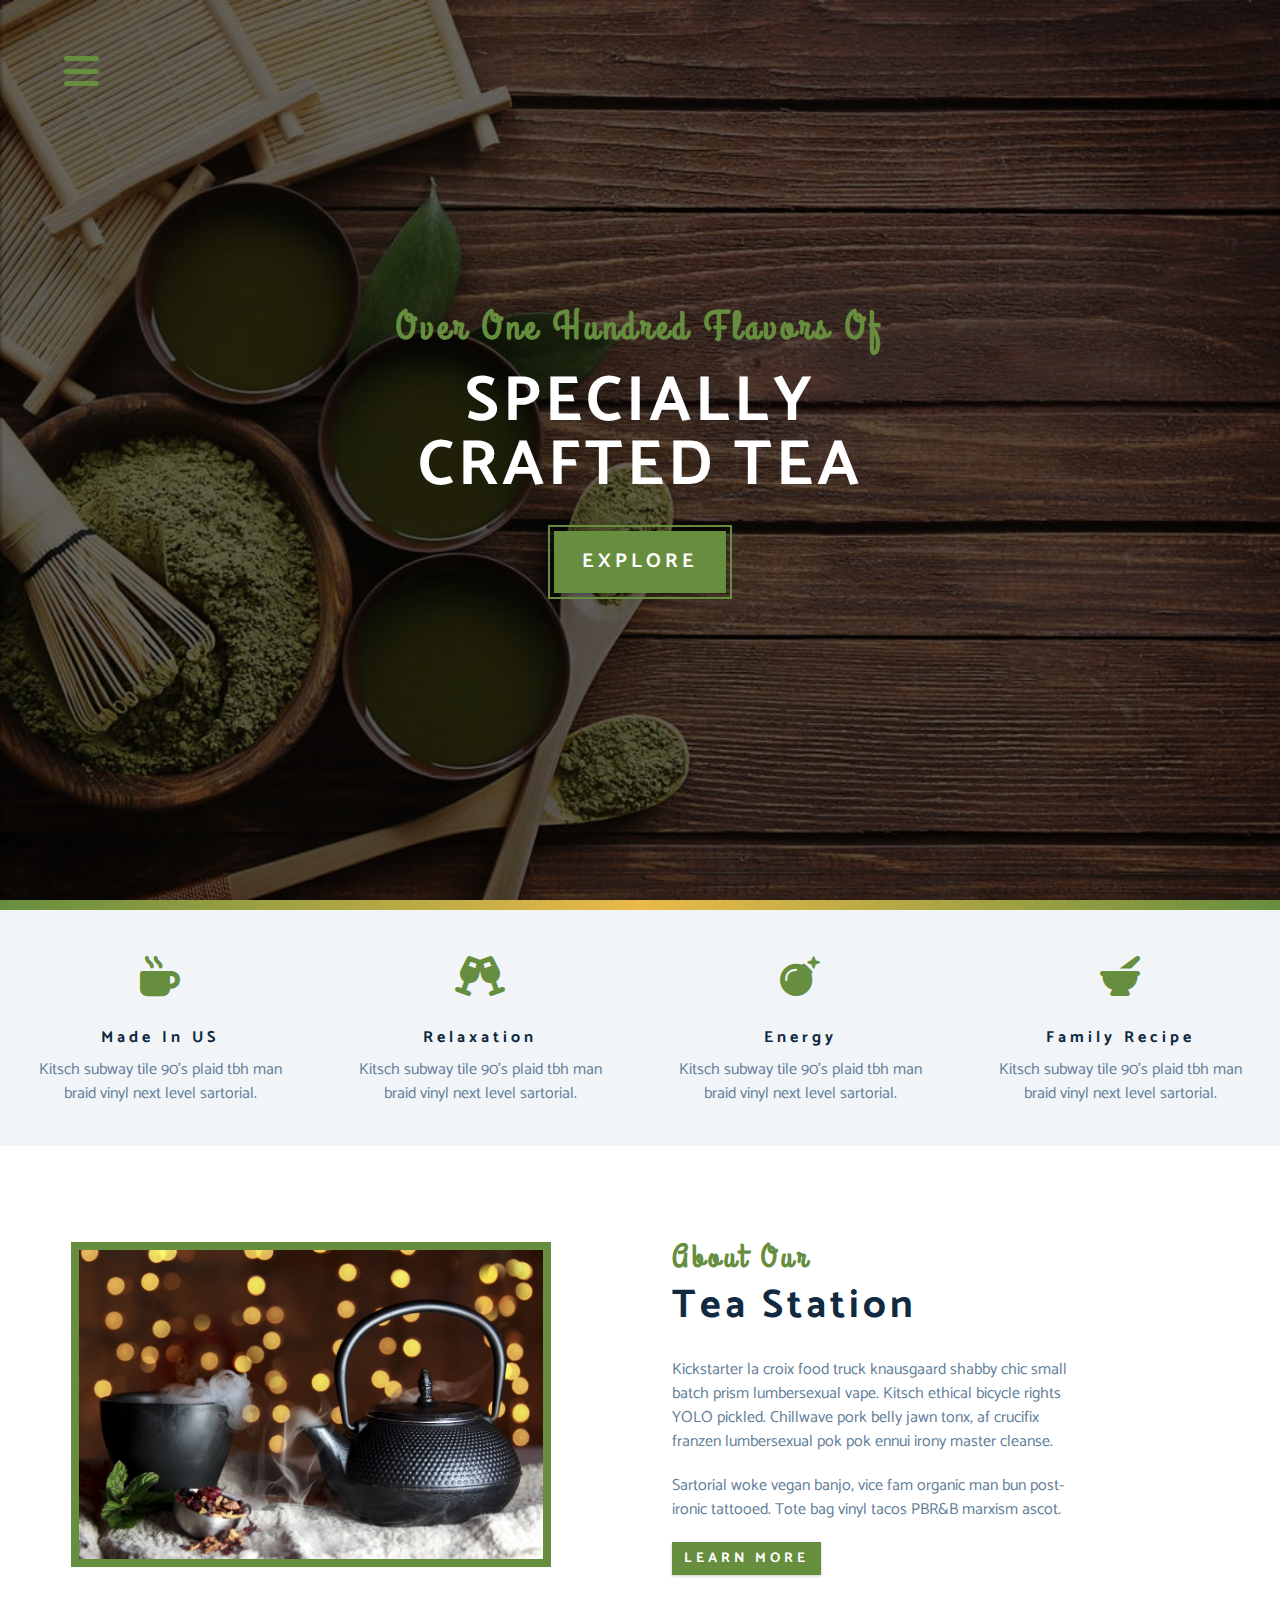
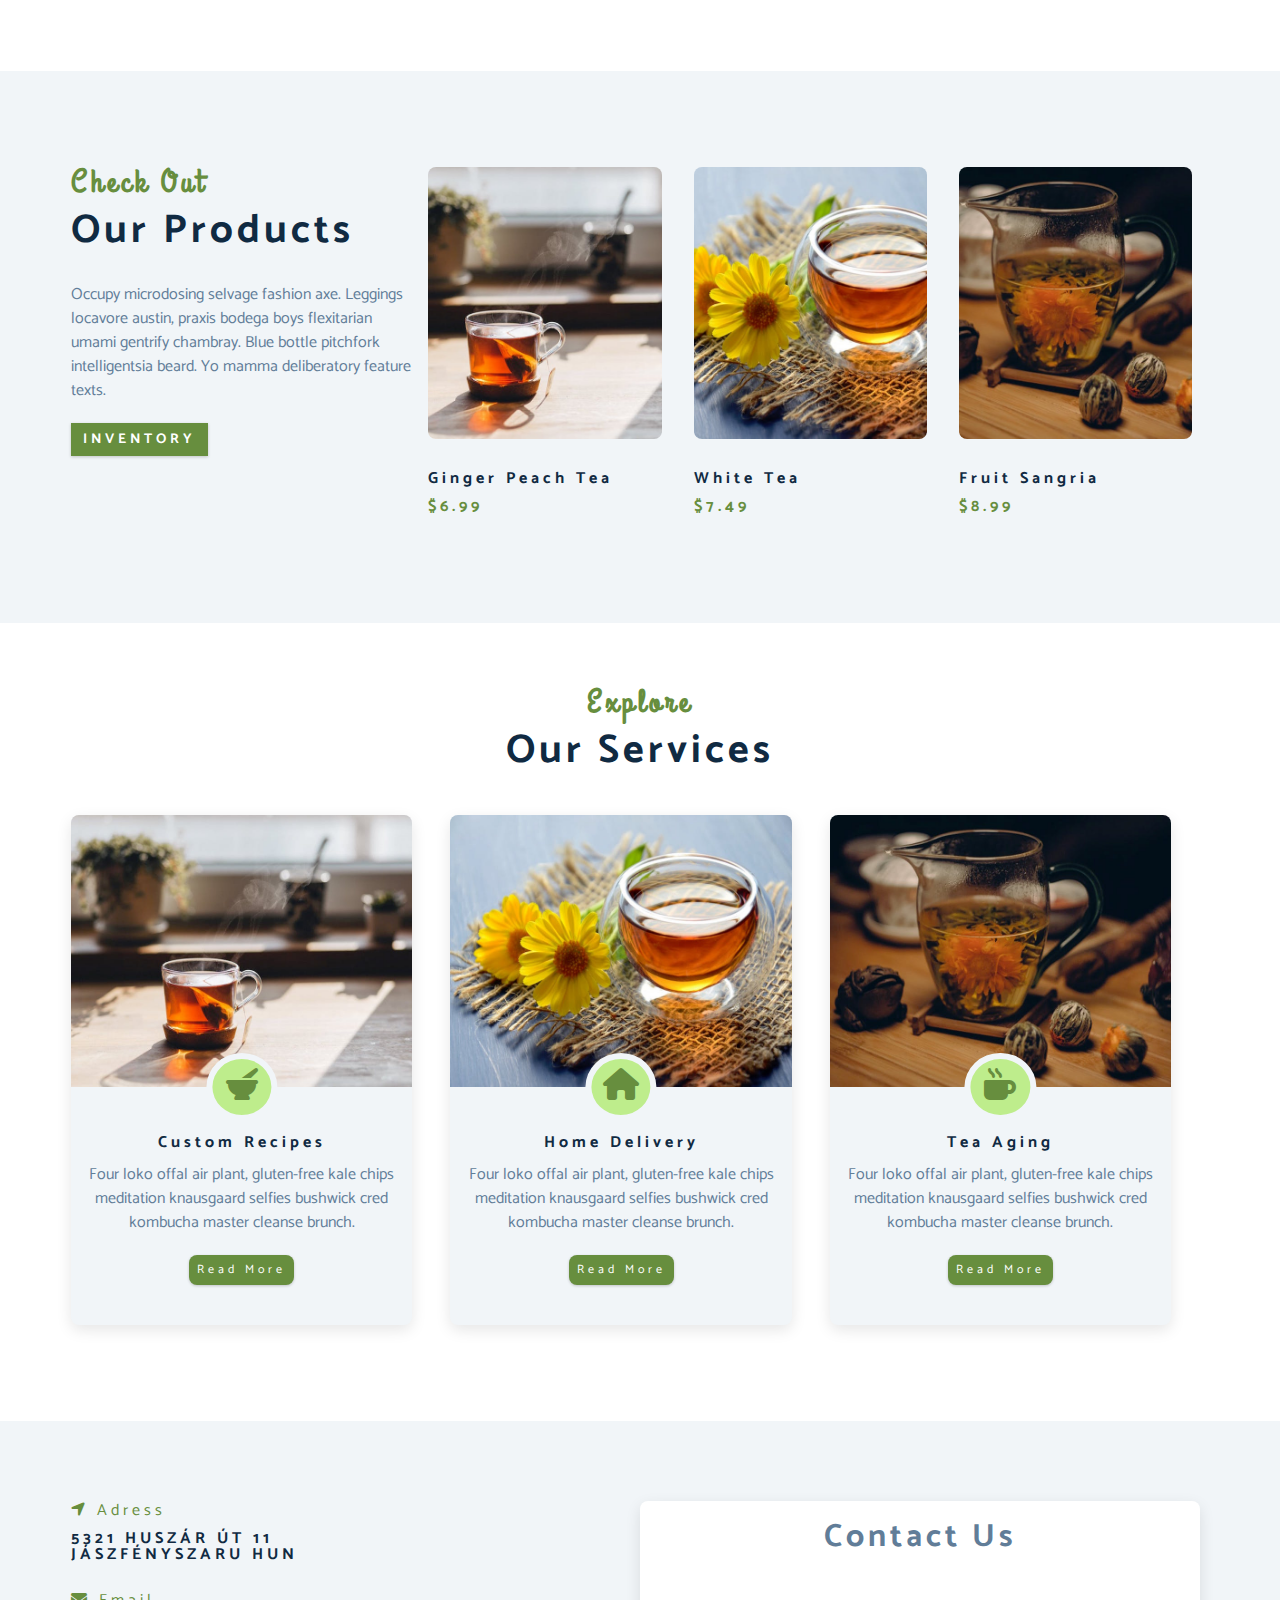
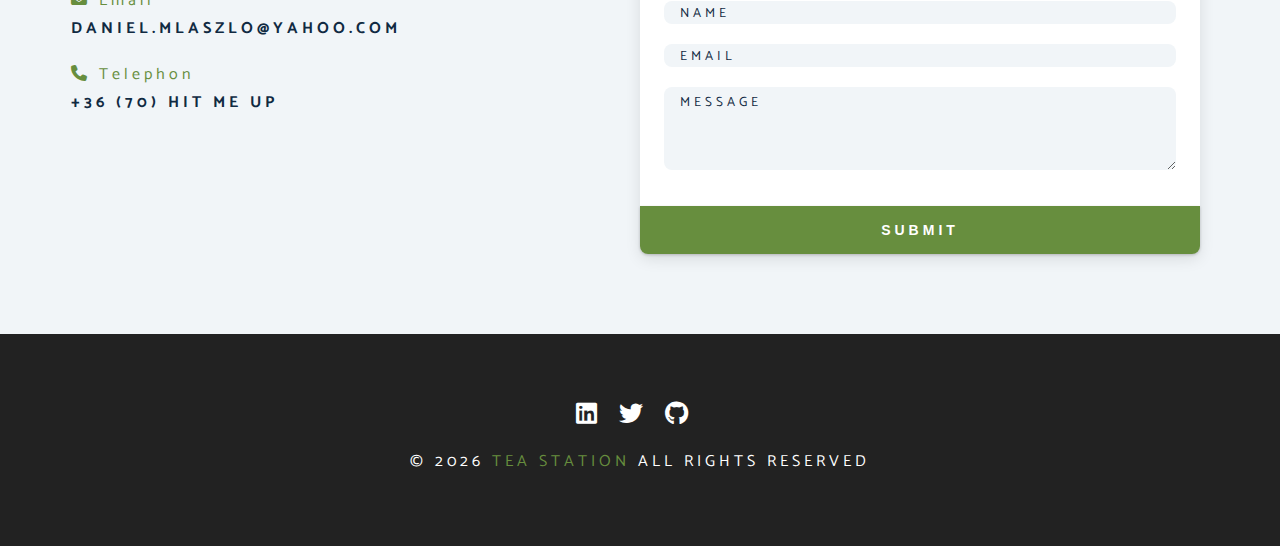
<file: index.html>
<!DOCTYPE html>
<html lang="en">
  <head>
    <meta charset="UTF-8" />
    <meta http-equiv="X-UA-Compatible" content="IE=edge" />
    <meta name="viewport" content="width=device-width, initial-scale=1.0" />
    <title>Tea Station || Home</title>
    <!-- Font Awesome -->
    <link rel="stylesheet" href="./icons/css/all.min.css" />
    <!-- Custom CSS -->
    <link rel="stylesheet" href="./css/style.css" />
  </head>
  <body>
    <!-- NAVBAR -->
    <!-- Nav button -->
    <span class="nav-btn" id="nav-btn">
        <i class="fas fa-bars"></i>
    </span>

    <!-- NAVBAR CONTENT -->
    <nav class="navbar" id="navbar">
        <div class="navbar-header">
            <span class="nav-close" id="nav-close">
                <i class="fas fa-times"></i>
            </span>
        </div>
        <ul class="nav-items">
            <li><a href="index.html" class="nav-link">home</a></li>
            <li><a href="skills.html" class="nav-link">skills</a></li>
            <li><a href="about.html" class="nav-link">about</a></li>
            <li><a href="products.html" class="nav-link">products</a></li>
        </ul>
    </nav>
    <!-- END NAVBAR -->

    <!-- HEADER -->
    <header class="header">
      <div class="banner">
        <h2>over one hundred flavors of</h2>
        <h1>specially <br />crafted tea</h1>
        <a href="skills.html" class="btn banner-btn">explore</a>
      </div>
    </header>
    <!-- END OF HEADER -->

    <!-- Content divider -->
    <div class="content-divider"></div>
    <!-- End of content divider -->

    <!-- Skills -->
    <section class="skills clearfix">
      <!-- Single skill 1 -->
      <article class="skill">
        <span class="skill-icon">
          <i class="fas fa-mug-hot"></i>
        </span>
        <h4 class="skill-title">made in US</h4>
        <p class="skill-text">
          Kitsch subway tile 90's plaid tbh man braid vinyl next level
          sartorial.
        </p>
      </article>
      <!-- End of single skill -->

      <!-- Single skill 2 -->
      <article class="skill">
        <span class="skill-icon">
          <i class="fas fa-glass-cheers"></i>
        </span>
        <h4 class="skill-title">relaxation</h4>
        <p class="skill-text">
            Kitsch subway tile 90's plaid tbh man braid vinyl next level
            sartorial.
        </p>
      </article>
      <!-- End of single skill -->

      <!-- Single skill 3 -->
      <article class="skill">
        <span class="skill-icon">
          <i class="fas fa-bomb"></i>
        </span>
        <h4 class="skill-title">energy</h4>
        <p class="skill-text">
            Kitsch subway tile 90's plaid tbh man braid vinyl next level
            sartorial.
        </p>
      </article>
      <!-- End of single skill -->

      <!-- Single skill 4 -->
      <article class="skill">
        <span class="skill-icon">
          <i class="fas fa-mortar-pestle"></i>
        </span>
        <h4 class="skill-title">family recipe</h4>
        <p class="skill-text">
            Kitsch subway tile 90's plaid tbh man braid vinyl next level
            sartorial.
        </p>
      </article>
      <!-- End of single skill -->
    </section>
    <!-- End of skills -->

    <!-- About section -->
    <section>
      <div class="section-center clearfix">
        <!-- About img -->
        <article class="about-img">
          <div class="about-picture-container">
            <img
              src="./images/about-bcg.jpeg"
              alt="tea kettle"
              class="about-picture"
            />
          </div>
        </article>

        <!-- About info -->
        <article class="about-info">
          <!-- Section title -->
          <div class="section-title">
            <h3>about our</h3>
            <h2>tea station</h2>
          </div>
          <!-- End of section title -->
          <p class="about-text">
            Kickstarter la croix food truck knausgaard shabby chic small batch
            prism lumbersexual vape. Kitsch ethical bicycle rights YOLO pickled.
            Chillwave pork belly jawn tonx, af crucifix franzen lumbersexual pok
            pok ennui irony master cleanse.
          </p>
          <p class="about-text">
            Sartorial woke vegan banjo, vice fam organic man bun post-ironic
            tattooed. Tote bag vinyl tacos PBR&B marxism ascot.
          </p>
          <a href="about.html" class="btn">learn more</a>
        </article>
      </div>
    </section>
    <!-- End of about section -->

    <!-- Products -->
    <section class="products">
      <div class="section-center clearfix">
        <!-- Products info -->
        <article class="products-info">
          <!-- Section title -->
          <div class="section-title">
            <h3>check out</h3>
            <h2>our products</h2>
          </div>
          <!-- End of section title -->
          <p class="product-text">
            Occupy microdosing selvage fashion axe. Leggings locavore austin,
            praxis bodega boys flexitarian umami gentrify chambray. Blue bottle
            pitchfork intelligentsia beard. Yo mamma deliberatory feature texts.
          </p>
          <a href="products.html" class="btn">inventory</a>
        </article>
        <!-- Inventory -->
        <article class="products-inventory clearfix">
          <!-- Single product -->
          <div class="product">
            <img
              src="./images/product-1.jpeg"
              alt="single product"
              class="product-img"
            />
            <h4 class="product-title">ginger peach tea</h4>
            <h4 class="product-price">$6.99</h4>
          </div>
          <!-- End of single product -->
          <!-- Single product -->
          <div class="product">
            <img
              src="./images/product-2.jpeg"
              alt="single product"
              class="product-img"
            />
            <h4 class="product-title">white tea</h4>
            <h4 class="product-price">$7.49</h4>
          </div>
          <!-- End of single product -->
          <!-- Single product -->
          <div class="product">
            <img
              src="./images/product-3.jpeg"
              alt="single product"
              class="product-img"
            />
            <h4 class="product-title">fruit sangria</h4>
            <h4 class="product-price">$8.99</h4>
          </div>
          <!-- End of single product -->
        </article>
      </div>
    </section>
    <!-- End of products -->

    <!-- Services -->
    <section class="services">
      <!-- Section title -->
      <div class="section-title services-title">
        <h3>explore</h3>
        <h2>our services</h2>
      </div>
      <!-- End of section title -->
      <div class="section-center clearfix">
        <!-- Single card 1 -->
        <article class="service-card">
          <!-- Img container -->
          <div class="service-img-container">
            <!-- Img -->
            <img
              src="./images//product-1.jpeg"
              alt="single service"
              class="service-img"
            />
            <!-- Icon -->
            <span class="service-icon">
              <i class="fas fa-mortar-pestle fa-fw"></i>
            </span>
          </div>
          <!-- Service info -->
          <div class="service-info">
            <h4>custom recipes</h4>
            <p>
              Four loko offal air
              plant, gluten-free kale chips meditation knausgaard selfies
              bushwick cred kombucha master cleanse brunch.
            </p>
            <a href="products.html" class="btn service-btn">read more</a>
          </div>
        </article>
        <!-- End of single card -->

        <!-- Single card 2 -->
        <article class="service-card">
          <!-- Img container -->
          <div class="service-img-container">
            <!-- Img -->
            <img
              src="./images//product-2.jpeg"
              alt="single service"
              class="service-img"
            />
            <!-- Icon -->
            <span class="service-icon">
              <i class="fas fa-home fa-fw"></i>
            </span>
          </div>
          <!-- Service info -->
          <div class="service-info">
            <h4>home delivery</h4>
            <p>
              Four loko offal air
              plant, gluten-free kale chips meditation knausgaard selfies
              bushwick cred kombucha master cleanse brunch.
            </p>
            <a href="products.html" class="btn service-btn">read more</a>
          </div>
        </article>
        <!-- End of single card -->

        <!-- Single card 3 -->
        <article class="service-card">
          <!-- Img container -->
          <div class="service-img-container">
            <!-- Img -->
            <img
              src="./images//product-3.jpeg"
              alt="single service"
              class="service-img"
            />
            <!-- Icon -->
            <span class="service-icon">
              <i class="fas fa-mug-hot fa-fw"></i>
            </span>
          </div>
          <!-- Service info -->
          <div class="service-info">
            <h4>tea aging</h4>
            <p>
              Four loko offal air
              plant, gluten-free kale chips meditation knausgaard selfies
              bushwick cred kombucha master cleanse brunch.
            </p>
            <a href="products.html" class="btn service-btn">read more</a>
          </div>
        </article>
        <!-- End of single card -->
      </div>
    </section>
    <!-- End of services -->

    <!-- Contact section -->
    <section class="contact">
        <div class="section-center clearfix">
            <!-- contact info -->
            <article class="contact-info">

                <!-- Contact item -->
                <div class="contact-item">
                    <h4 class="contact-title">
                        <span class="contact-icon">
                            <i class="fas fa-location-arrow"></i>
                        </span>
                        adress
                    </h4>
                    <h4 class="contact-text">5321 huszár út 11 <br>Jászfényszaru HUN</h4>
                </div>
                <!-- End of contact item -->

                <!-- Contact item -->
                <div class="contact-item">
                    <h4 class="contact-title">
                        <span class="contact-icon">
                            <i class="fas fa-envelope"></i>
                        </span>
                        email
                    </h4>
                    <h4 class="contact-text">daniel.mlaszlo@yahoo.com</h4>
                </div>
                <!-- End of contact item -->

                <!-- Contact item -->
                <div class="contact-item">
                    <h4 class="contact-title">
                        <span class="contact-icon">
                            <i class="fas fa-phone"></i>
                        </span>
                        telephon
                    </h4>
                    <h4 class="contact-text">+36 (70) HIT ME UP</h4>
                </div>
                <!-- End of contact item -->

            </article>

            <!-- Contact form -->
            <article class="contact-form">
                <h3>contact us</h3>
                <form action="https://formspree.io/f/mgebrlel" method="POST"> 
                    <div class="form-group">
                        <!-- Inputs -->
                        <input type="text" name="name" placeholder="name" class="form-control">
                        <input type="email" name="email" placeholder="email" class="form-control">
                        <textarea name="message" placeholder="message" class="form-control" rows="5"></textarea>
                    </div>
                    <button type="submit" class="btn submit-btn">submit</button>
                </form>
            </article>
        </div>
    </section>
    <!-- End of contact section -->

    <!-- Footer section -->
    <footer class="footer">
        <div class="section-center">
            <div class="social-icons">
                <!-- Social icon -->
                <a href="https://www.linkedin.com/in/l%C3%A1szl%C3%B3-d%C3%A1niel-a39a956b/" target="_blank" class="social-icon">
                    <i class="fab fa-linkedin"></i>
                </a>
                <!-- End of social icon -->

                <!-- Social icon -->
                <a href="https://twitter.com/dn1el_lszl0" target="_blank" class="social-icon">
                    <i class="fab fa-twitter"></i>
                </a>
                <!-- End of social icon -->

                <!-- Social icon -->
                <a href="https://github.com/dnlmlszl" target="_blank" class="social-icon">
                    <i class="fab fa-github"></i>
                </a>
                <!-- End of social icon -->
            </div>
            <h4 class="footer-text">
                &copy; <span id="date"></span> <span class="company">tea station</span> all rights reserved
            </h4>
        </div>
    </footer>
    
    <!-- Javascript -->
    <script src="./js/main.js"></script>
  </body>
</html>
</file>
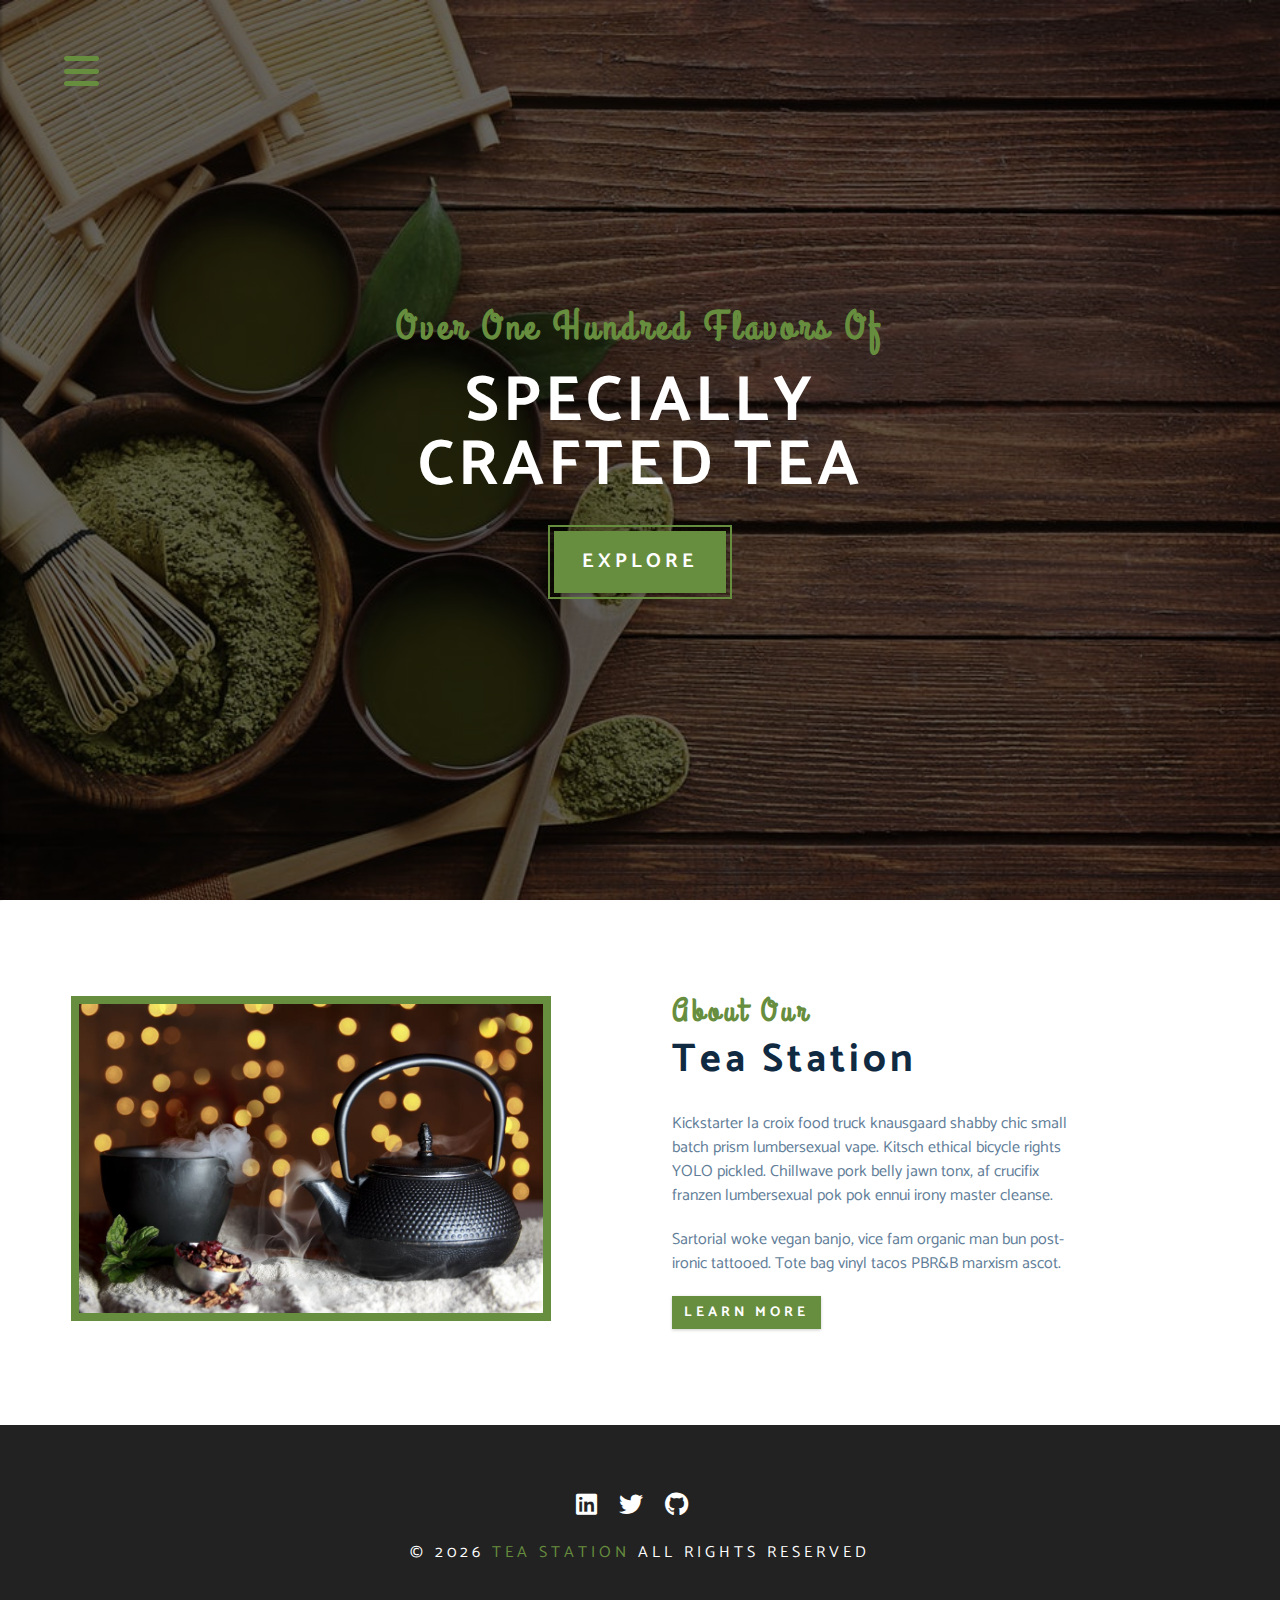
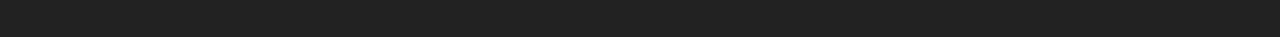
<file: about.html>
<!DOCTYPE html>
<html lang="en">
  <head>
    <meta charset="UTF-8" />
    <meta http-equiv="X-UA-Compatible" content="IE=edge" />
    <meta name="viewport" content="width=device-width, initial-scale=1.0" />
    <title>Tea Station || About</title>
    <!-- Font Awesome -->
    <link rel="stylesheet" href="./icons/css/all.min.css" />
    <!-- Custom CSS -->
    <link rel="stylesheet" href="./css/style.css" />
  </head>
  <body>
    <!-- NAVBAR -->
    <!-- Nav button -->
    <span class="nav-btn" id="nav-btn">
      <i class="fas fa-bars"></i>
    </span>

    <!-- NAVBAR CONTENT -->
    <nav class="navbar" id="navbar">
      <div class="navbar-header">
        <span class="nav-close" id="nav-close">
          <i class="fas fa-times"></i>
        </span>
      </div>
      <ul class="nav-items">
        <li><a href="index.html" class="nav-link">home</a></li>
        <li><a href="skills.html" class="nav-link">skills</a></li>
        <li><a href="about.html" class="nav-link">about</a></li>
        <li><a href="products.html" class="nav-link">products</a></li>
      </ul>
    </nav>
    <!-- END NAVBAR -->

    <!-- HEADER -->
    <header class="header">
      <div class="banner">
        <h2>over one hundred flavors of</h2>
        <h1>specially <br />crafted tea</h1>
        <a href="skills.html" class="btn banner-btn">explore</a>
      </div>
    </header>
    <!-- END OF HEADER -->

    <!-- About section -->
    <section>
      <div class="section-center clearfix">
        <!-- About img -->
        <article class="about-img">
          <div class="about-picture-container">
            <img
              src="./images/about-bcg.jpeg"
              alt="tea kettle"
              class="about-picture"
            />
          </div>
        </article>

        <!-- About info -->
        <article class="about-info">
          <!-- Section title -->
          <div class="section-title">
            <h3>about our</h3>
            <h2>tea station</h2>
          </div>
          <!-- End of section title -->
          <p class="about-text">
            Kickstarter la croix food truck knausgaard shabby chic small batch
            prism lumbersexual vape. Kitsch ethical bicycle rights YOLO pickled.
            Chillwave pork belly jawn tonx, af crucifix franzen lumbersexual pok
            pok ennui irony master cleanse.
          </p>
          <p class="about-text">
            Sartorial woke vegan banjo, vice fam organic man bun post-ironic
            tattooed. Tote bag vinyl tacos PBR&B marxism ascot.
          </p>
          <a href="about.html" class="btn">learn more</a>
        </article>
      </div>
    </section>
    <!-- End of about section -->

    <!-- Footer section -->
    <footer class="footer">
      <div class="section-center">
        <div class="social-icons">
          <!-- Social icon -->
          <a
            href="https://www.linkedin.com/in/l%C3%A1szl%C3%B3-d%C3%A1niel-a39a956b/"
            target="_blank"
            class="social-icon"
          >
            <i class="fab fa-linkedin"></i>
          </a>
          <!-- End of social icon -->

          <!-- Social icon -->
          <a
            href="https://twitter.com/dn1el_lszl0"
            target="_blank"
            class="social-icon"
          >
            <i class="fab fa-twitter"></i>
          </a>
          <!-- End of social icon -->

          <!-- Social icon -->
          <a
            href="https://github.com/dnlmlszl"
            target="_blank"
            class="social-icon"
          >
            <i class="fab fa-github"></i>
          </a>
          <!-- End of social icon -->
        </div>
        <h4 class="footer-text">
          &copy; <span id="date"></span>
          <span class="company">tea station</span> all rights reserved
        </h4>
      </div>
    </footer>

    <!-- Javascript -->
    <script src="./js/main.js"></script>
  </body>
</html>
</file>
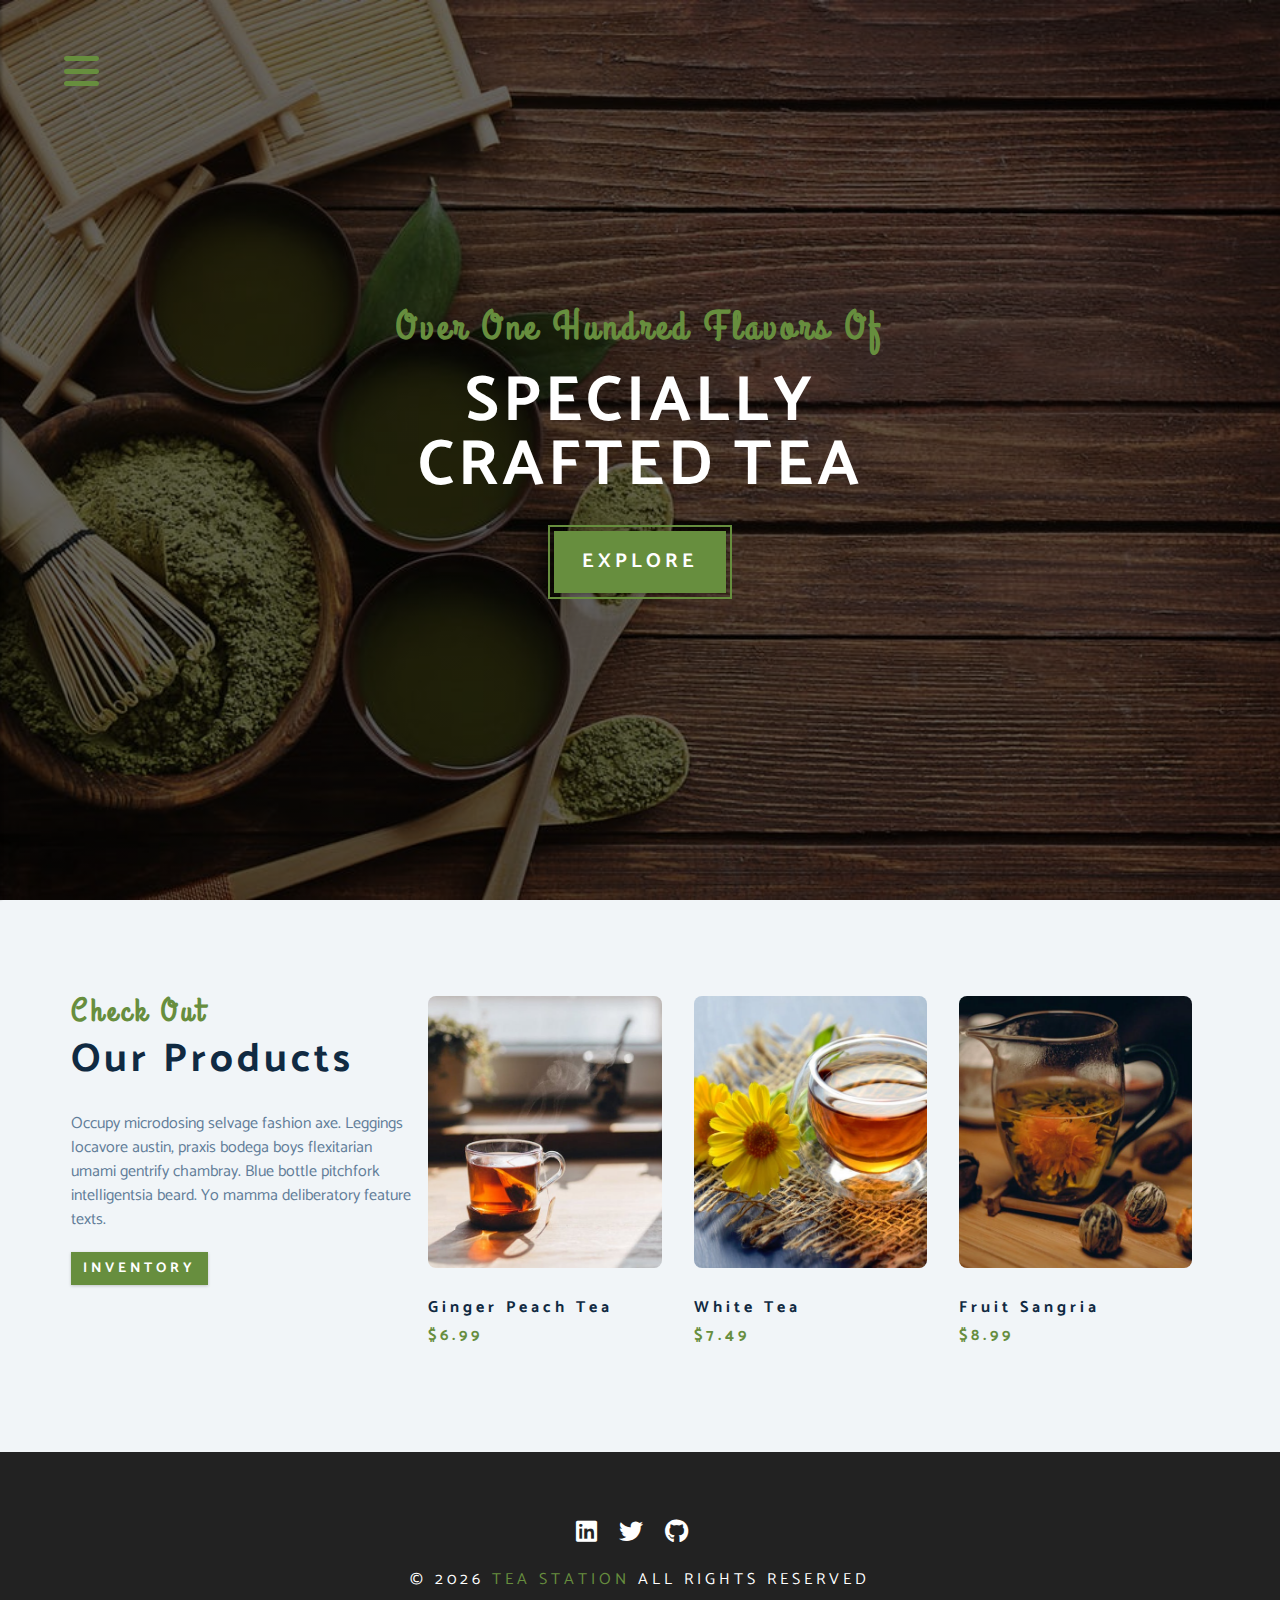
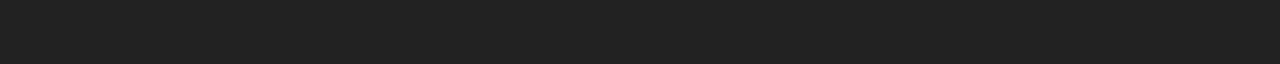
<file: products.html>
<!DOCTYPE html>
<html lang="en">
  <head>
    <meta charset="UTF-8" />
    <meta http-equiv="X-UA-Compatible" content="IE=edge" />
    <meta name="viewport" content="width=device-width, initial-scale=1.0" />
    <title>Tea Station || Products</title>
    <!-- Font Awesome -->
    <link rel="stylesheet" href="./icons/css/all.min.css" />
    <!-- Custom CSS -->
    <link rel="stylesheet" href="./css/style.css" />
  </head>
  <body>
    <!-- NAVBAR -->
    <!-- Nav button -->
    <span class="nav-btn" id="nav-btn">
      <i class="fas fa-bars"></i>
    </span>

    <!-- NAVBAR CONTENT -->
    <nav class="navbar" id="navbar">
      <div class="navbar-header">
        <span class="nav-close" id="nav-close">
          <i class="fas fa-times"></i>
        </span>
      </div>
      <ul class="nav-items">
        <li><a href="index.html" class="nav-link">home</a></li>
        <li><a href="skills.html" class="nav-link">skills</a></li>
        <li><a href="about.html" class="nav-link">about</a></li>
        <li><a href="products.html" class="nav-link">products</a></li>
      </ul>
    </nav>
    <!-- END NAVBAR -->

    <!-- HEADER -->
    <header class="header">
      <div class="banner">
        <h2>over one hundred flavors of</h2>
        <h1>specially <br />crafted tea</h1>
        <a href="skills.html" class="btn banner-btn">explore</a>
      </div>
    </header>
    <!-- END OF HEADER -->

    <!-- Products -->
    <section class="products">
        <div class="section-center clearfix">
          <!-- Products info -->
          <article class="products-info">
            <!-- Section title -->
            <div class="section-title">
              <h3>check out</h3>
              <h2>our products</h2>
            </div>
            <!-- End of section title -->
            <p class="product-text">
              Occupy microdosing selvage fashion axe. Leggings locavore austin,
              praxis bodega boys flexitarian umami gentrify chambray. Blue bottle
              pitchfork intelligentsia beard. Yo mamma deliberatory feature texts.
            </p>
            <a href="products.html" class="btn">inventory</a>
          </article>
          <!-- Inventory -->
          <article class="products-inventory clearfix">
            <!-- Single product -->
            <div class="product">
              <img
                src="./images/product-1.jpeg"
                alt="single product"
                class="product-img"
              />
              <h4 class="product-title">ginger peach tea</h4>
              <h4 class="product-price">$6.99</h4>
            </div>
            <!-- End of single product -->
            <!-- Single product -->
            <div class="product">
              <img
                src="./images/product-2.jpeg"
                alt="single product"
                class="product-img"
              />
              <h4 class="product-title">white tea</h4>
              <h4 class="product-price">$7.49</h4>
            </div>
            <!-- End of single product -->
            <!-- Single product -->
            <div class="product">
              <img
                src="./images/product-3.jpeg"
                alt="single product"
                class="product-img"
              />
              <h4 class="product-title">fruit sangria</h4>
              <h4 class="product-price">$8.99</h4>
            </div>
            <!-- End of single product -->
          </article>
        </div>
      </section>
      <!-- End of products -->

    <!-- Footer section -->
    <footer class="footer">
      <div class="section-center">
        <div class="social-icons">
          <!-- Social icon -->
          <a
            href="https://www.linkedin.com/in/l%C3%A1szl%C3%B3-d%C3%A1niel-a39a956b/"
            target="_blank"
            class="social-icon"
          >
            <i class="fab fa-linkedin"></i>
          </a>
          <!-- End of social icon -->

          <!-- Social icon -->
          <a
            href="https://twitter.com/dn1el_lszl0"
            target="_blank"
            class="social-icon"
          >
            <i class="fab fa-twitter"></i>
          </a>
          <!-- End of social icon -->

          <!-- Social icon -->
          <a
            href="https://github.com/dnlmlszl"
            target="_blank"
            class="social-icon"
          >
            <i class="fab fa-github"></i>
          </a>
          <!-- End of social icon -->
        </div>
        <h4 class="footer-text">
          &copy; <span id="date"></span>
          <span class="company">tea station</span> all rights reserved
        </h4>
      </div>
    </footer>

    <!-- Javascript -->
    <script src="./js/main.js"></script>
  </body>
</html>
</file>
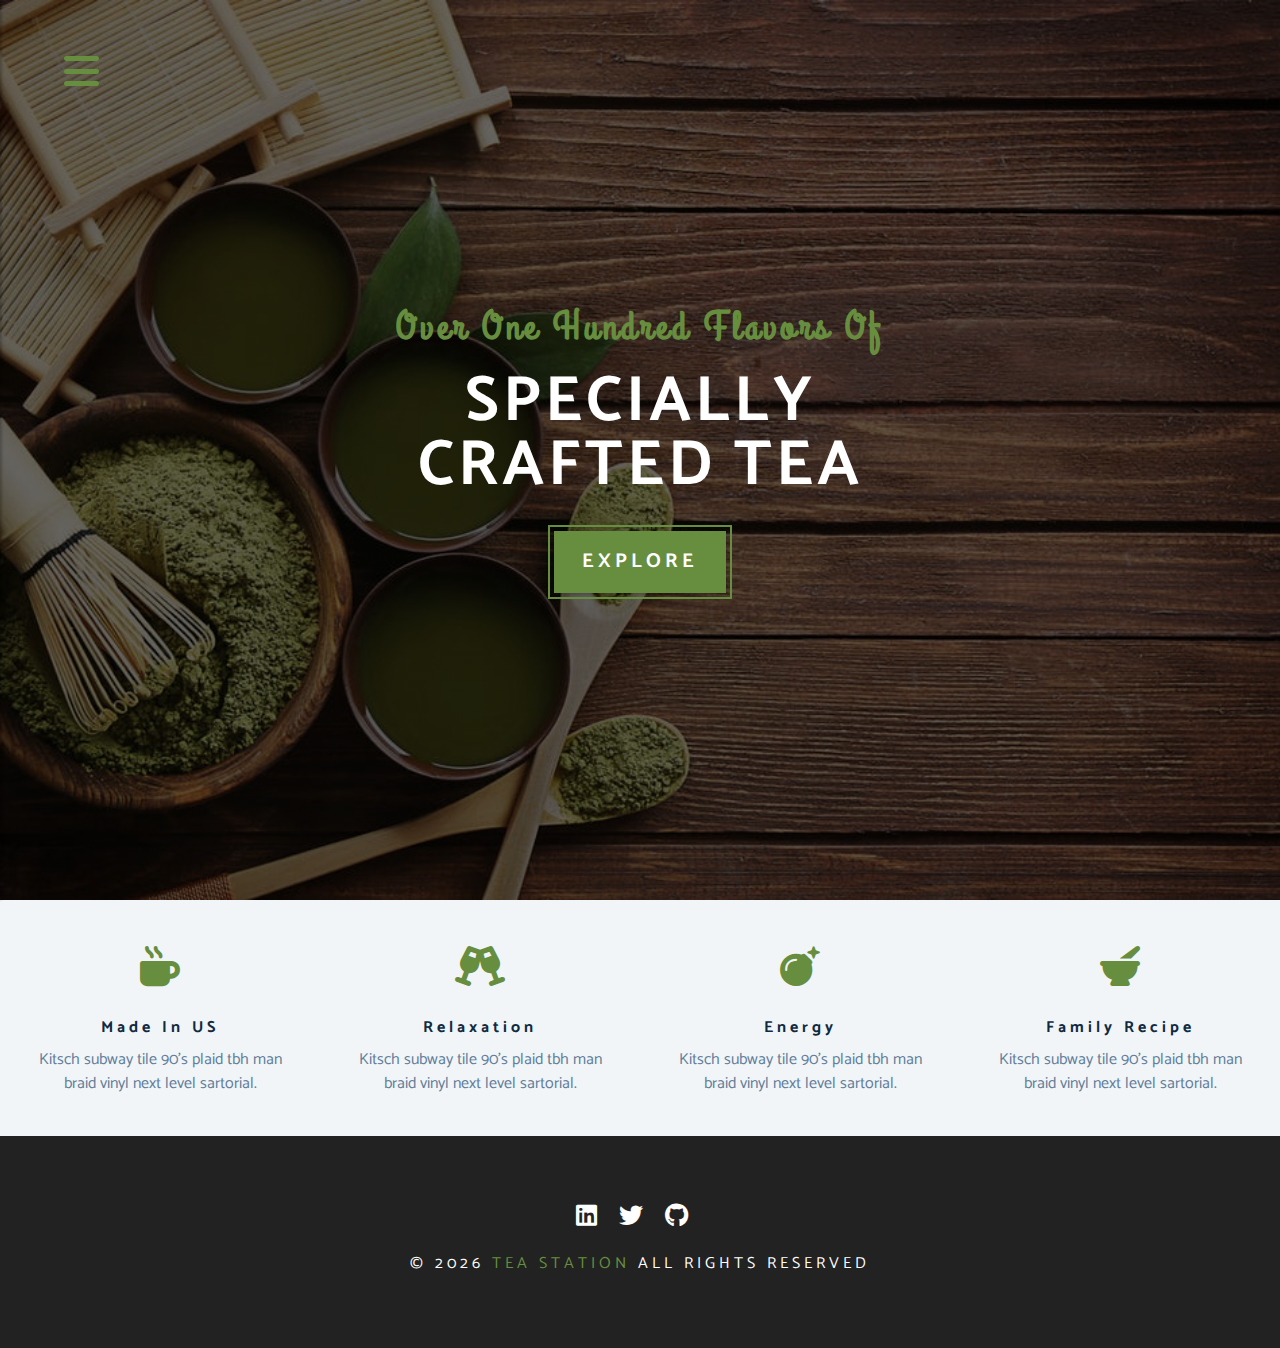
<file: skills.html>
<!DOCTYPE html>
<html lang="en">
  <head>
    <meta charset="UTF-8" />
    <meta http-equiv="X-UA-Compatible" content="IE=edge" />
    <meta name="viewport" content="width=device-width, initial-scale=1.0" />
    <title>Tea Station || Skills</title>
    <!-- Font Awesome -->
    <link rel="stylesheet" href="./icons/css/all.min.css" />
    <!-- Custom CSS -->
    <link rel="stylesheet" href="./css/style.css" />
  </head>
  <body>
    <!-- NAVBAR -->
    <!-- Nav button -->
    <span class="nav-btn" id="nav-btn">
      <i class="fas fa-bars"></i>
    </span>

    <!-- NAVBAR CONTENT -->
    <nav class="navbar" id="navbar">
      <div class="navbar-header">
        <span class="nav-close" id="nav-close">
          <i class="fas fa-times"></i>
        </span>
      </div>
      <ul class="nav-items">
        <li><a href="index.html" class="nav-link">home</a></li>
        <li><a href="skills.html" class="nav-link">skills</a></li>
        <li><a href="about.html" class="nav-link">about</a></li>
        <li><a href="products.html" class="nav-link">products</a></li>
      </ul>
    </nav>
    <!-- END NAVBAR -->

    <!-- HEADER -->
    <header class="header">
      <div class="banner">
        <h2>over one hundred flavors of</h2>
        <h1>specially <br />crafted tea</h1>
        <a href="skills.html" class="btn banner-btn">explore</a>
      </div>
    </header>
    <!-- END OF HEADER -->

    <!-- Skills -->
    <section class="skills clearfix">
        <!-- Single skill 1 -->
        <article class="skill">
          <span class="skill-icon">
            <i class="fas fa-mug-hot"></i>
          </span>
          <h4 class="skill-title">made in US</h4>
          <p class="skill-text">
            Kitsch subway tile 90's plaid tbh man braid vinyl next level
            sartorial.
          </p>
        </article>
        <!-- End of single skill -->
  
        <!-- Single skill 2 -->
        <article class="skill">
          <span class="skill-icon">
            <i class="fas fa-glass-cheers"></i>
          </span>
          <h4 class="skill-title">relaxation</h4>
          <p class="skill-text">
              Kitsch subway tile 90's plaid tbh man braid vinyl next level
              sartorial.
          </p>
        </article>
        <!-- End of single skill -->
  
        <!-- Single skill 3 -->
        <article class="skill">
          <span class="skill-icon">
            <i class="fas fa-bomb"></i>
          </span>
          <h4 class="skill-title">energy</h4>
          <p class="skill-text">
              Kitsch subway tile 90's plaid tbh man braid vinyl next level
              sartorial.
          </p>
        </article>
        <!-- End of single skill -->
  
        <!-- Single skill 4 -->
        <article class="skill">
          <span class="skill-icon">
            <i class="fas fa-mortar-pestle"></i>
          </span>
          <h4 class="skill-title">family recipe</h4>
          <p class="skill-text">
              Kitsch subway tile 90's plaid tbh man braid vinyl next level
              sartorial.
          </p>
        </article>
        <!-- End of single skill -->
      </section>
      <!-- End of skills -->

    <!-- Footer section -->
    <footer class="footer">
      <div class="section-center">
        <div class="social-icons">
          <!-- Social icon -->
          <a
            href="https://www.linkedin.com/in/l%C3%A1szl%C3%B3-d%C3%A1niel-a39a956b/"
            target="_blank"
            class="social-icon"
          >
            <i class="fab fa-linkedin"></i>
          </a>
          <!-- End of social icon -->

          <!-- Social icon -->
          <a
            href="https://twitter.com/dn1el_lszl0"
            target="_blank"
            class="social-icon"
          >
            <i class="fab fa-twitter"></i>
          </a>
          <!-- End of social icon -->

          <!-- Social icon -->
          <a
            href="https://github.com/dnlmlszl"
            target="_blank"
            class="social-icon"
          >
            <i class="fab fa-github"></i>
          </a>
          <!-- End of social icon -->
        </div>
        <h4 class="footer-text">
          &copy; <span id="date"></span>
          <span class="company">tea station</span> all rights reserved
        </h4>
      </div>
    </footer>

    <!-- Javascript -->
    <script src="./js/main.js"></script>
  </body>
</html>
</file>
<file: css/style.css>
/* 
===============
FONTS 
===============
*/
@import url("https://fonts.googleapis.com/css2?family=Catamaran:wght@400;700&family=Grand+Hotel&family=Poppins:wght@400;700&display=swap");

/* 
===============
VARIABLES
===============
*/
:root {
  --clr-primary: #678e3e;
  --clr-primary-light: #beed8c;
  --clr-grey-1: #102a42;
  --clr-grey-5: #617d98;
  --clr-grey-10: #f1f5f8;
  --clr-white: #fff;
  --clr-yellow: #e9b949;
  --ff-primary: "Catamaran", sans-serif;
  --ff-secondary: "Grand Hotel", cursive;
  --transition: all 0.3s linear;
  --transition2: all 0.5s linear;
  --spacing: 0.25rem;
  --radius: 0.5rem;
}

/* 
===============
RESET
===============
*/
*,
*::before,
*::after {
  margin: 0;
  padding: 0;
  box-sizing: border-box;
}

/* 
===============
GLOBAL CSS
===============
*/

body {
  font-family: var(--ff-primary);
  background: var(--clr-white);
  color: var(--clr-grey-1);
  line-height: 1.5;
  font-size: 0.875rem;
}

a {
  text-decoration: none;
}

img {
  width: 100%;
  display: block;
}

h1,
h2,
h3,
h4 {
  letter-spacing: var(--spacing);
  text-transform: capitalize;
  line-height: 1.25;
  margin-bottom: 0.75rem;
}

h1 {
  font-size: 3rem;
}

h2 {
  font-size: 2rem;
}

h3 {
  font-size: 1.5rem;
}

h4 {
  font-size: 0.875rem;
}

p {
  margin-bottom: 1.25rem;
}

@media screen and (min-width: 800px) {
  h1 {
    font-size: 4rem;
  }
  h2 {
    font-size: 2.5rem;
  }
  h3 {
    font-size: 2rem;
  }
  h4 {
    font-size: 1rem;
  }
  body {
    font-size: 1rem;
  }
  h1,
  h2,
  h3,
  h4 {
    line-height: 1;
  }
}

/* 
===============
MORE GLOBAL CSS
===============
*/
.btn {
    text-transform: uppercase;
    background: var(--clr-primary);
    color: var(--clr-white);
    padding: 0.375rem 0.75rem;
    letter-spacing: var(--spacing);
    display: inline-block;
    font-weight: 700;
    transition: var(--transition);
    font-size: 0.875rem;
    border: none;
    cursor: pointer;
    box-shadow: 0 1px 3px rgba(0, 0, 0, 0.2);
}

.btn:hover {
    color: var(--clr-primary);
    background: var(--clr-primary-light);
}

.clearfix::after, .clearfix::before {
    content: "";
    clear: both;
    display: table;
}

.section-title h3 {
    font-family: var(--ff-secondary);
    color: var(--clr-primary);
}

.section-title {
    margin-bottom: 2rem;
}

.section-center {
    padding: 4rem 0;
    width: 85vw;
    margin: 0 auto;
    max-width: 1170px;
}

@media screen and (min-width: 992px) {
    .section-center {
        width: 95vw;
        padding: 4rem 1rem;
    }
}

/* 
===============
ANIMATION
===============
*/
@keyframes bounce {
    0% {
        transform: scale(1);
    }
    50% {
        transform: scale(2);
    }
    100% {
        transform: scale(1);
    }
}

@keyframes slideFromRight {
    0% {
        transform: translateX(1000px);
        opacity: 0;
    }
    50% {
        transform: translateX(-200px);
        opacity: 0.5;
    }
    75% {
        transform: translateX(50px);
        opacity: 0.75;
    }
    100% {
        transform: translateX(0px);
        opacity: 1;
    }
}

@keyframes slideFromLeft {
    0% {
        transform: translateX(-1000px);
        opacity: 0;
    }
    50% {
        transform: translateX(200px);
        opacity: 0.5;
    }
    75% {
        transform: translateX(-50px);
        opacity: 0.75;
    }
    100% {
        transform: translateX(0px);
        opacity: 1;
    }
}

@keyframes show {
    0% {
        transform: scale(1.5);
        opacity: 0;
    }
    50% {
        transform: scale(1.75);
        opacity: 0.5;
    }
    100% {
        transform: scale(1);
        opacity: 1;
    }
}


/* 
===============
NAVBAR
===============
*/
.nav-btn {
    position: fixed;
    top: 5%;
    left: 5%;
    font-size: 2.5rem;
    color: var(--clr-primary);
    z-index: 1;
    cursor: pointer;
    /* Animation */
    animation: bounce 2s ease infinite;
}

.navbar {
    position: fixed;
    top: 0;
    left: 0;
    right: 0;
    bottom: 0;
    /* width: 100%;
    height: 100%; */
    background: var(--clr-grey-10);
    z-index: 2;
    box-shadow: 2px 0 2px rgba(0, 0, 0, 0.2);
    /* Hide Navbar */
    transform: translateX(-100%);
    transition: var(--transition2);
}

.showNav {
    transform: translate(0);
}

.navbar-header {
    text-align: right;
    padding-right: 1rem;
}

.nav-close {
    font-size: 2.5rem;
    cursor: pointer;
    color: #f29c9c;
    transition: var(--transition);
}

.nav-close:hover {
    color: #bb2525;
}

.nav-items {
    list-style-type: none;
}

.nav-link {
    display: block;
    font-size: 1.5rem;
    padding: 0.25rem 1rem;
    text-transform: uppercase;
    letter-spacing: var(--spacing);
    color: var(--clr-grey-5);
    transition: var(--transition);
}

.nav-link:hover {
    background: var(--clr-primary-light);
    color: var(--clr-primary);
    padding-left: 1.5rem;
    border-left: 0.25rem solid var(--clr-primary);
}

@media screen and (min-width: 768px) {
    .navbar {
        width: 30%;
        transition: var(--transition);
    }
}

/* 
===============
HEADER
===============
*/
.header {
    min-height: 100vh;
    background: linear-gradient(rgba(0, 0, 0, 0.6), rgba(0, 0, 0, 0.6)), url("../images/main-bcg.jpeg") center/cover no-repeat fixed;
    position: relative;
    /* Animation */
    overflow-x: hidden;
}

.banner {
    text-align: center;
    position: absolute;
    top: 50%;
    left: 50%;
    transform: translate(-50%, -50%);
}

.banner h2 {
    font-family: var(--ff-secondary);
    color: var(--clr-primary);
    /* Animation */
    animation: slideFromRight 5s ease-in-out 1;
}

.banner h1 {
    color: var(--clr-white);
    text-transform: uppercase;
    margin-top: 1.5rem;
    margin-bottom: 2rem;
    /* Animation */
    animation: slideFromLeft 5s ease-in-out 1;
}

.banner-btn {
    outline: 0.125rem solid var(--clr-primary);
    outline-offset: 0.25rem;
    font-size: 1.25rem;
    padding: 1rem 1.75rem;
    /* Animation */
    animation: show 5s linear 1;
}

.banner-btn:hover {
    outline-offset: unset;
}

/* 
===============
CONTENT DIVIDER
===============
*/
.content-divider {
    height: 0.6rem;
    background: linear-gradient(to left, var(--clr-primary), var(--clr-yellow), var(--clr-primary));
}

/* 
===============
Skills
===============
*/
.skills {
    background: var(--clr-grey-10);
}

.skill {
    padding: 2.5rem 0;
    text-align: center;
    transition: var(--transition);
    /* Not part of the project, added individually */
    /* height: 25vh; */
}

.skill-icon {
    font-size: 2.5rem;
    margin-bottom: 1.25rem;
    transition: var(--transition);
    display: inline-block;
    color: var(--clr-primary);
}

.skill-text {
    color: var(--clr-grey-5);
    max-width: 17rem;
    margin: 0 auto;
}

.skill:hover {
    background: var(--clr-white);
    box-shadow: 0 2px var(--clr-primary);
}

.skill:hover, .skill-icon:hover {
    transform: translateY(-5px);
}

@media screen and (min-width: 576px) {
    .skill {
        float: left;
        width: 50%;
    }
}
/* Added individually */
/* @media screen and (min-width: 800px) {
    .skill {
        height: 26vh;
    }
} */

@media screen and (min-width: 1200px) {
    .skill {
        width: 25%;
        /* Added individually */
        /* height: 27vh; */
    }
}

/* 
===============
ABOUT
===============
*/
.about-img, .about-info {
    padding: 2rem 0;
}

.about-picture-container {
    background: var(--clr-primary);
    border: 0.5rem solid var(--clr-primary);
    max-width: 30rem;
    /* Extra stuff */
    overflow: hidden;
}

.about-picture {
    transition: var(--transition);
}

.about-picture-container:hover .about-picture {
    opacity: 0.5;
    transform: scale(1.2);
}

.about-text {
    max-width: 26rem;
    color: var(--clr-grey-5);
}

@media screen and (min-width: 992px) {
    .about-img, .about-info {
        float: left;
        width: 50%;
    }
    .about-info {
        padding-left: 2rem;
    }
}

/* 
===============
PRODUCTS
===============
*/
.products {
    background: var(--clr-grey-10);
}

.products article {
    padding: 2rem 0;
}

.product-text {
    color: var(--clr-grey-5);
    max-width: 26rem;
}

.product {
    margin-bottom: 2rem;
}

.product-img {
    border-radius: var(--radius);
    margin-bottom: 2rem;
    height: 17rem;
    object-fit: cover;
}

.product-price {
    color: var(--clr-primary);
}

@media screen and (min-width: 768px) {
    .product {
        float: left;
        width: 50%;
        padding-right: 2rem;
    }
}

@media screen and (min-width: 992px) {
    .product {
        width: 33.3%;
    }
}

@media screen and (min-width: 1200px) {
    .products-info {
        float: left;
        width: 30%;
    }
    .products-inventory {
        float: left;
        width: 70%;
    }
    .product {
        margin-bottom: 0;
        padding: 0 1rem;
    }
}

/* 
===============
SERVICES
===============
*/
.services-title {
    margin-top: 4rem;
    margin-bottom: -4rem;
    text-align: center;
}

.service-card {
    margin: 2rem 0;
    background: var(--clr-grey-10);
    border-radius: var(--radius);
    box-shadow: 0 5px 15px rgba(0, 0, 0, 0.1);
    transition: var(--transition);
}

.service-card:hover {
    transform: scale(1.02);
    box-shadow: 0 5px 15px rgba(0, 0, 0, 0.2);
}

.service-img {
    height: 17rem;
    object-fit: cover;
    border-top-left-radius: var(--radius);
    border-top-right-radius: var(--radius);
}

.service-info {
    text-align: center;
    padding: 3rem 1rem 2.5rem 1rem;
}

.service-info p {
    max-width: 20rem;
    color: var(--clr-grey-5);
    margin: 0 auto;
}

.service-btn {
    font-size: 0.75rem;
    text-transform: capitalize;
    padding: 0.375rem 0.5rem;
    border-radius: var(--radius);
    font-weight: 400;
    margin-top: 1.25rem;
}

@media screen and (min-width: 768px) {
    .service-card {
        float: left;
        /* 100% 45% 90% */
        width: 45%;
        margin-right: 5%;
    }
}
@media screen and (min-width: 992px) {
    .service-card {
        /* 100% 30% 3.333% */
        width: 30%;
        margin-right: 3.333%;
    }
}

.service-img-container {
    position: relative;
}

.service-icon {
    position: absolute;
    bottom: 0;
    left: 50%;
    font-size: 2rem;
    color: var(--clr-primary);
    background: var(--clr-primary-light);
    padding: 0.25rem 0.6rem;
    border-radius: 50%;
    transform: translate(-50%, 50%);
    border: 0.375rem solid var(--clr-grey-10);
}

/* 
===============
CONTACT
===============
*/
.contact {
    background: var(--clr-grey-10);
}

.contact-form, .contact-info {
    margin: 1rem 0;
}

.contact-item {
    margin-bottom: 1.75rem;
}

.contact-title {
    color: var(--clr-primary);
    font-weight: 400;
}

.contact-text {
    text-transform: uppercase;
}

.contact-form {
    background: var(--clr-white);
    border-radius: var(--radius);
    text-align: center;
    box-shadow: 0 5px 15px rgba(0, 0, 0, 0.1);
    transition: var(--transition);
    max-width: 35rem;
}

.contact-form:hover {
    box-shadow: 0 5px 15px rgba(0, 0, 0, 0.2);
}

.contact-form h3 {
    padding: 1.25rem;
    color: var(--clr-grey-5);
}

.form-group {
    padding: 1rem 1.5rem;
}

.form-control {
    display: block;
    width: 100%;
    padding: 0.25rem 1rem;
    border: none;
    margin-bottom: 1.25rem;
    background: var(--clr-grey-10);
    border-radius: var(--radius);
    text-transform: uppercase;
    letter-spacing: var(--spacing);
}

.form-control::placeholder {
    font-family: var(--ff-primary);
    color: var(--clr-grey-1);
    text-transform: uppercase;
    letter-spacing: var(--spacing);
}

.submit-btn {
    display: block;
    width: 100%;
    padding: 1rem;
    border-bottom-left-radius: var(--radius);
    border-bottom-right-radius: var(--radius);
}

@media screen and (min-width: 992px) {
    .contact-form, .contact-info {
        float: left;
        width: 50%;
    }
}

/* 
===============
FOOTER
===============
*/
.footer {
    background: #222;
    text-align: center;
}

.social-icon {
    color: var(--clr-white);
    font-size: 1.5rem;
    margin-right: 1rem;
    transition: var(--transition);
}

.social-icon:hover {
    color: var(--clr-primary);
}

.footer-text {
    margin-top: 1.25rem;
    text-transform: uppercase;
    color: var(--clr-white);
    font-weight: 400;
}

.company {
    color: var(--clr-primary);
}
</file>
